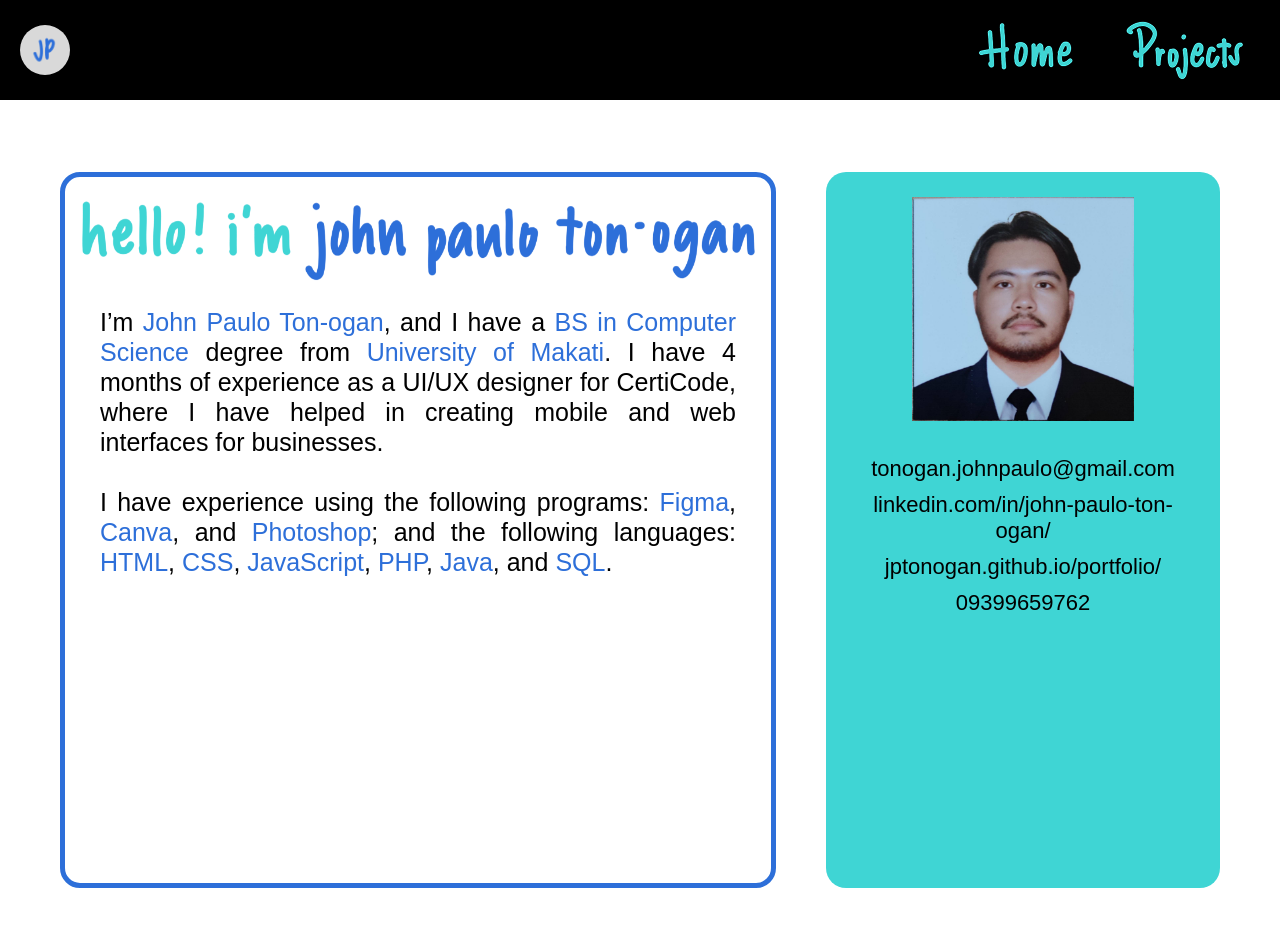
<file: index.html>
<!DOCTYPE html>
<html lang="en">
<head>
  <meta charset="UTF-8">
  <meta name="viewport" content="width=device-width, initial-scale=1">
  <title>JP Ton-ogan: Portfolio</title>
  <link rel="stylesheet" href="styles.css">
</head>
<body>
  <header class="site-header">
    <a class="brand" href="./" aria-label="John Paulo — Home">
      <img src="images/logo.png" alt="JP" width="50" height="50">
    </a>

    <nav class="navigation" aria-label="Main navigation">
      <a href="index.html" aria-current="page">
        <img src="images/home.png" alt="Home" width="112" height="63">
      </a>
      <a href="projects.html">
        <img
          src="images/projects.png"
          alt="Projects"
          width="133"
          height="72"
        >
      </a>
    </nav>
  </header>

  <main class="portfolio">
    <section class="about" aria-labelledby="intro-title">
      <h1 id="intro-title" class="intro-title">
        <img
          src="images/hello-banner.png"
          alt="Hello! I'm John Paulo Ton-ogan"
          width="876"
          height="147"
        >
      </h1>

      <div class="biography">
        <p>
          I’m <span>John Paulo Ton-ogan</span>, and I have a
          <span>BS in Computer Science</span> degree from
          <span>University of Makati</span>. I have 4 months of
          experience as a UI/UX designer for CertiCode, where I have
          helped in creating mobile and web interfaces for businesses.
        </p>

        <p>
          I have experience using the following programs:
          <span>Figma</span>, <span>Canva</span>, and
          <span>Photoshop</span>; and the following languages:
          <span>HTML</span>, <span>CSS</span>,
          <span>JavaScript</span>, <span>PHP</span>,
          <span>Java</span>, and <span>SQL</span>.
        </p>
      </div>
    </section>

    <aside class="contact-card" aria-label="Contact information">
      <img
        class="portrait"
        src="images/profile.jpg"
        alt="John Paulo Ton-ogan"
        width="222"
        height="224"
      >

      <address class="contact-links">
        <a href="">
          tonogan.johnpaulo@gmail.com
        </a>
        <a href="https://www.linkedin.com/in/john-paulo-ton-ogan/">
          linkedin.com/in/john-paulo-ton-ogan/
        </a>
        <a href="https://jptonogan.github.io/portfolio/">
          jptonogan.github.io/portfolio/
        </a>
        <a href="">
          09399659762
        </a>
      </address>
    </aside>
  </main>
</body>
</html>
</file>
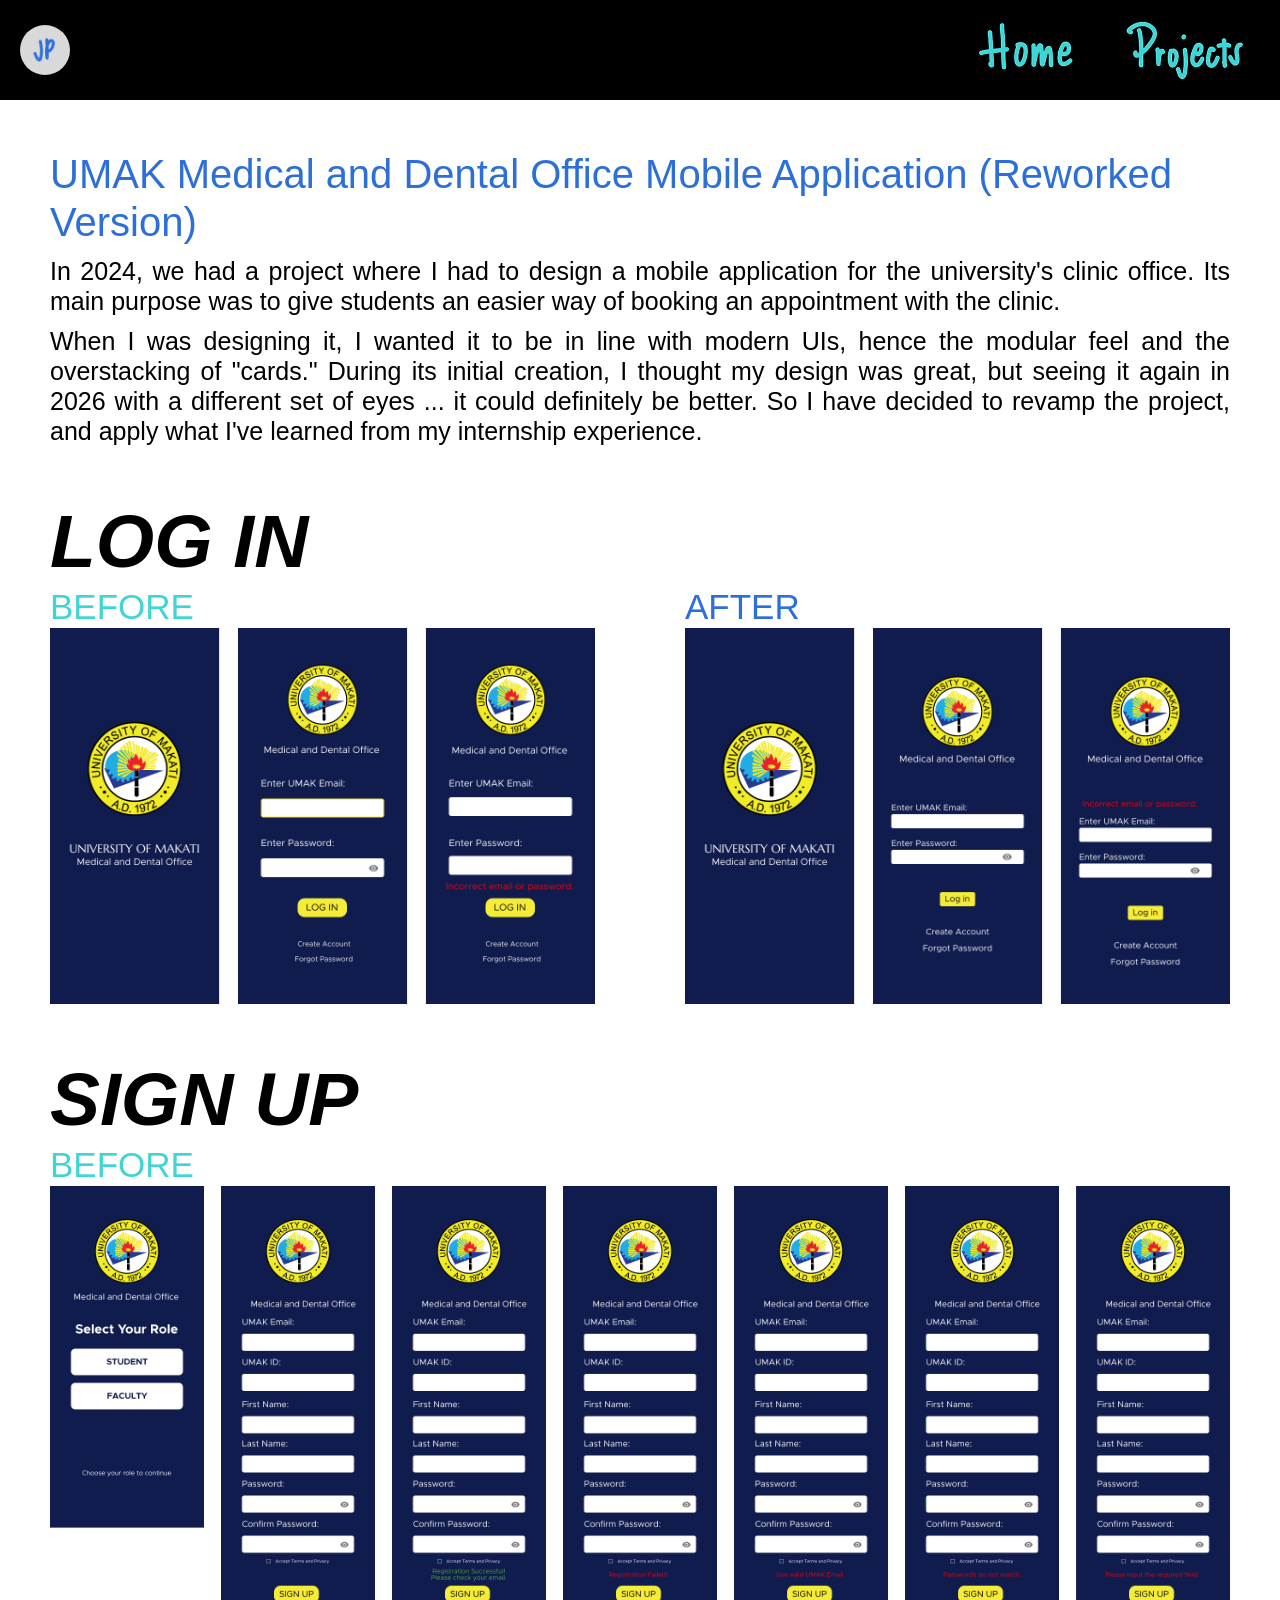
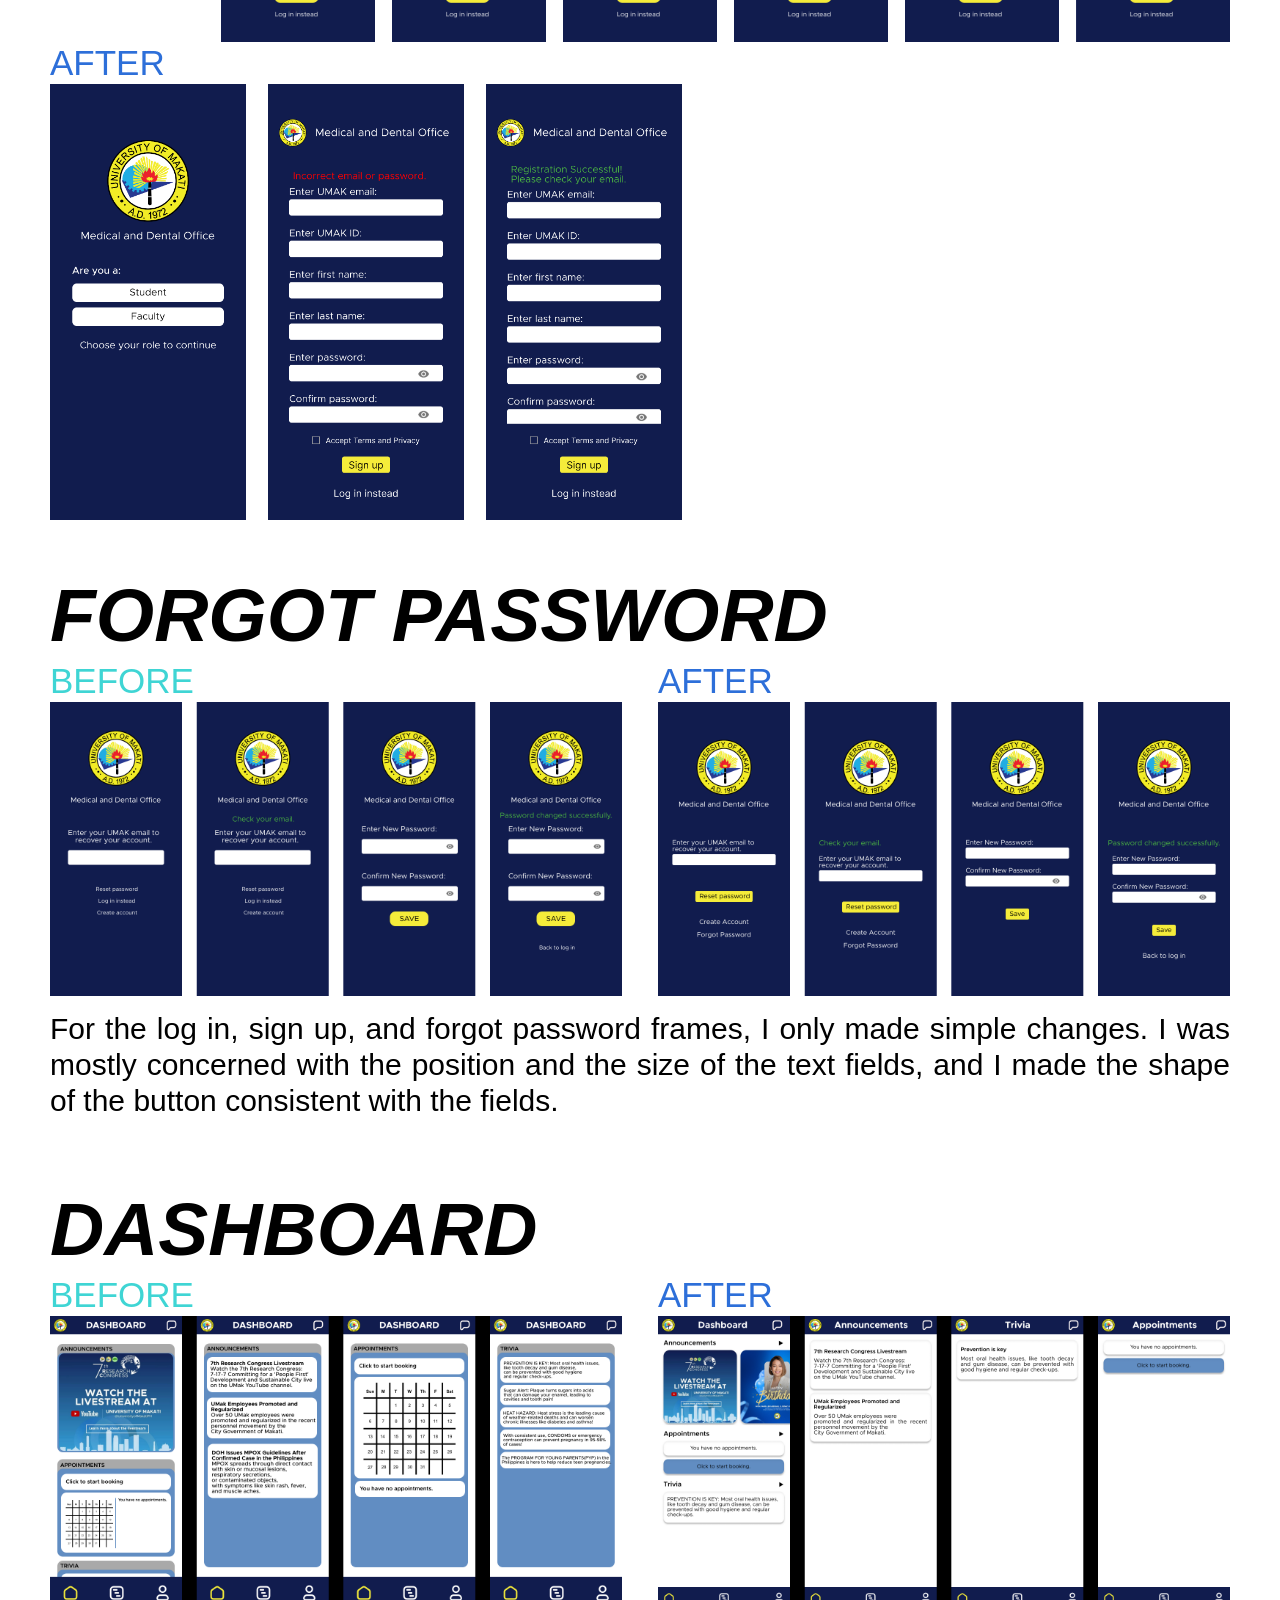
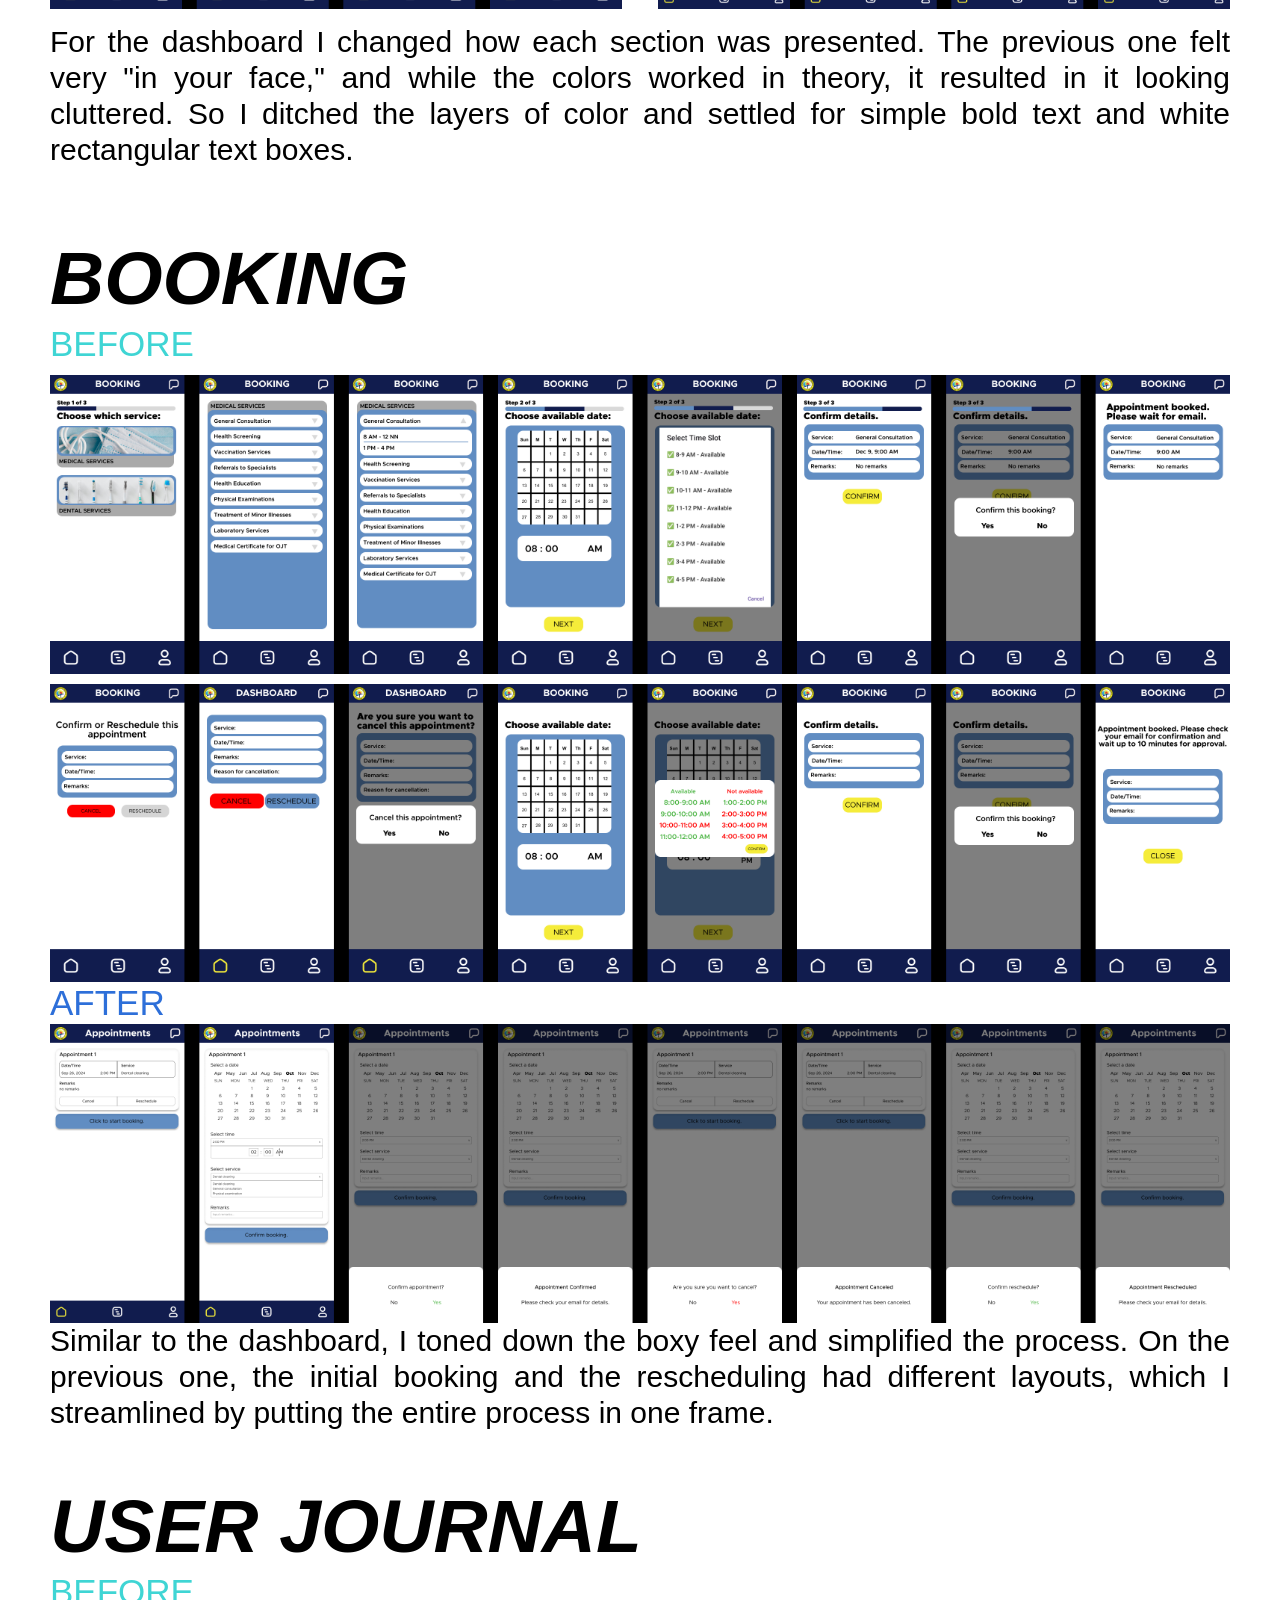
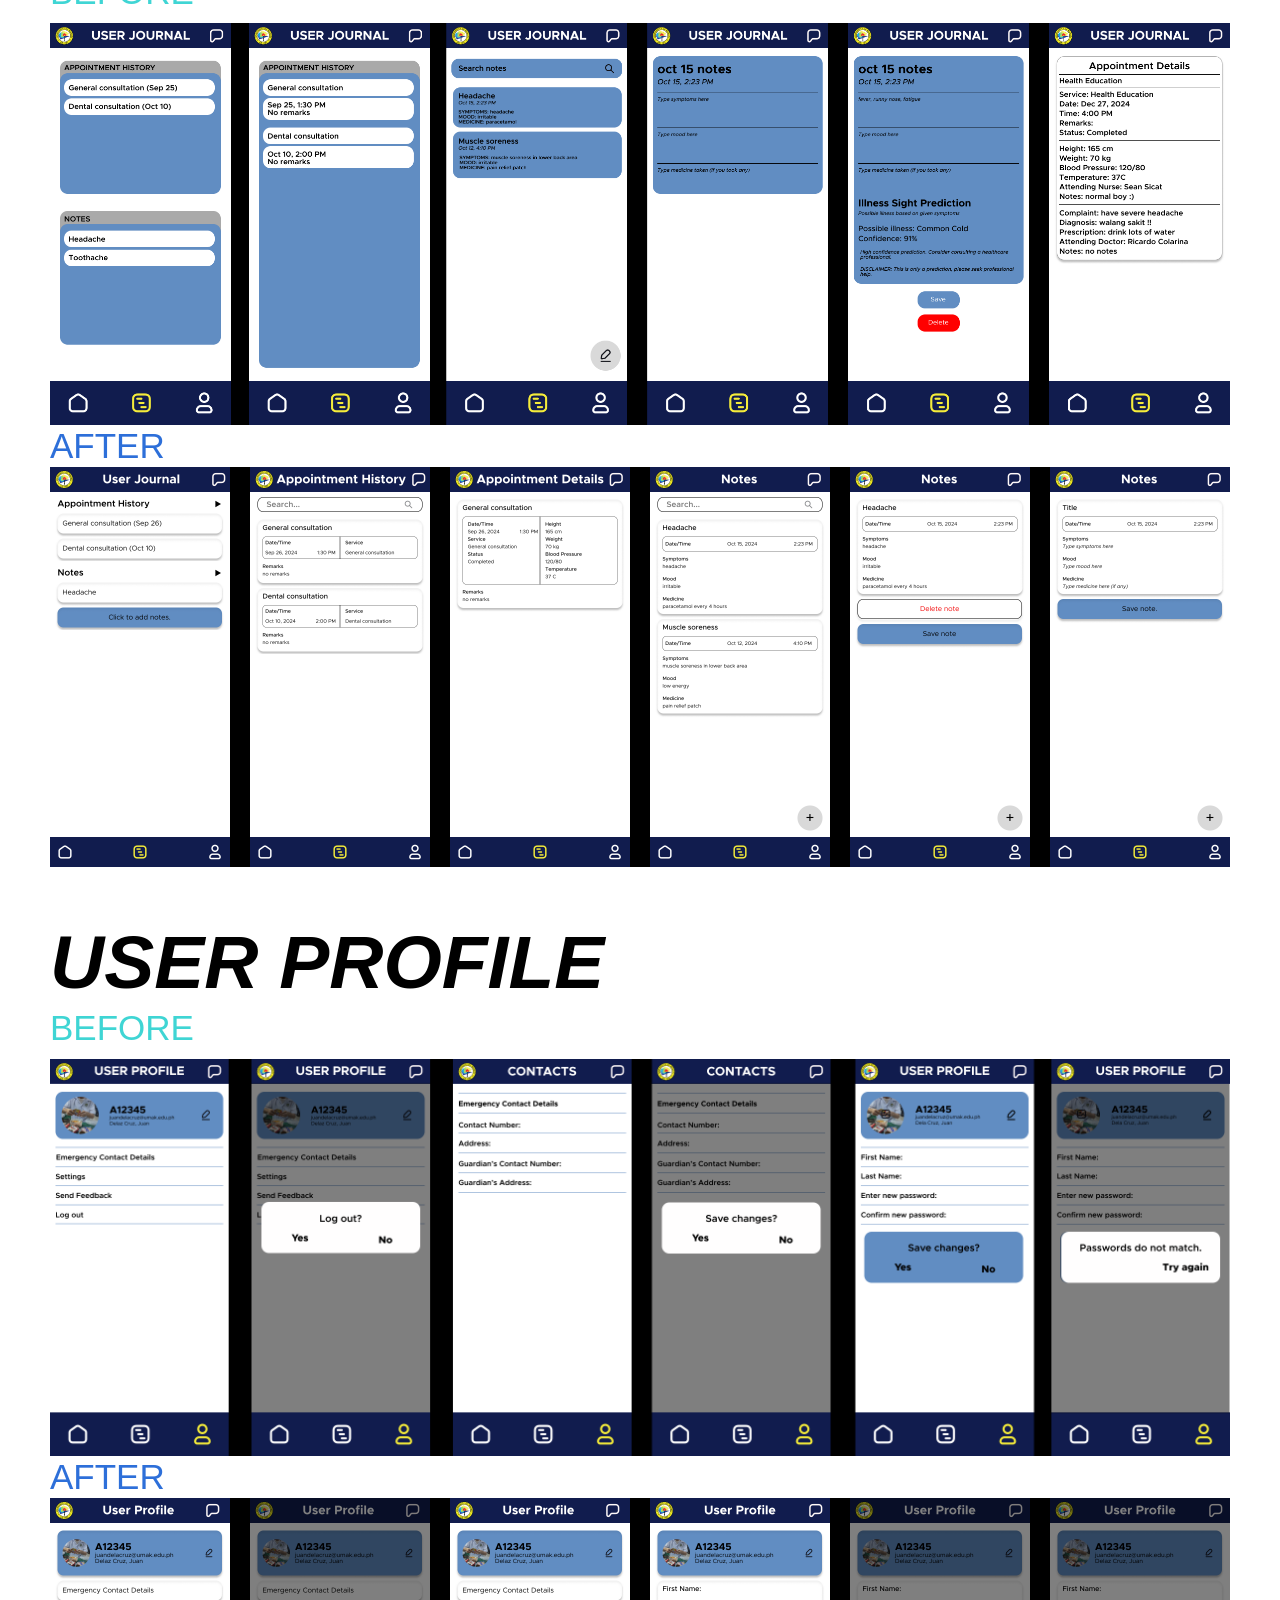
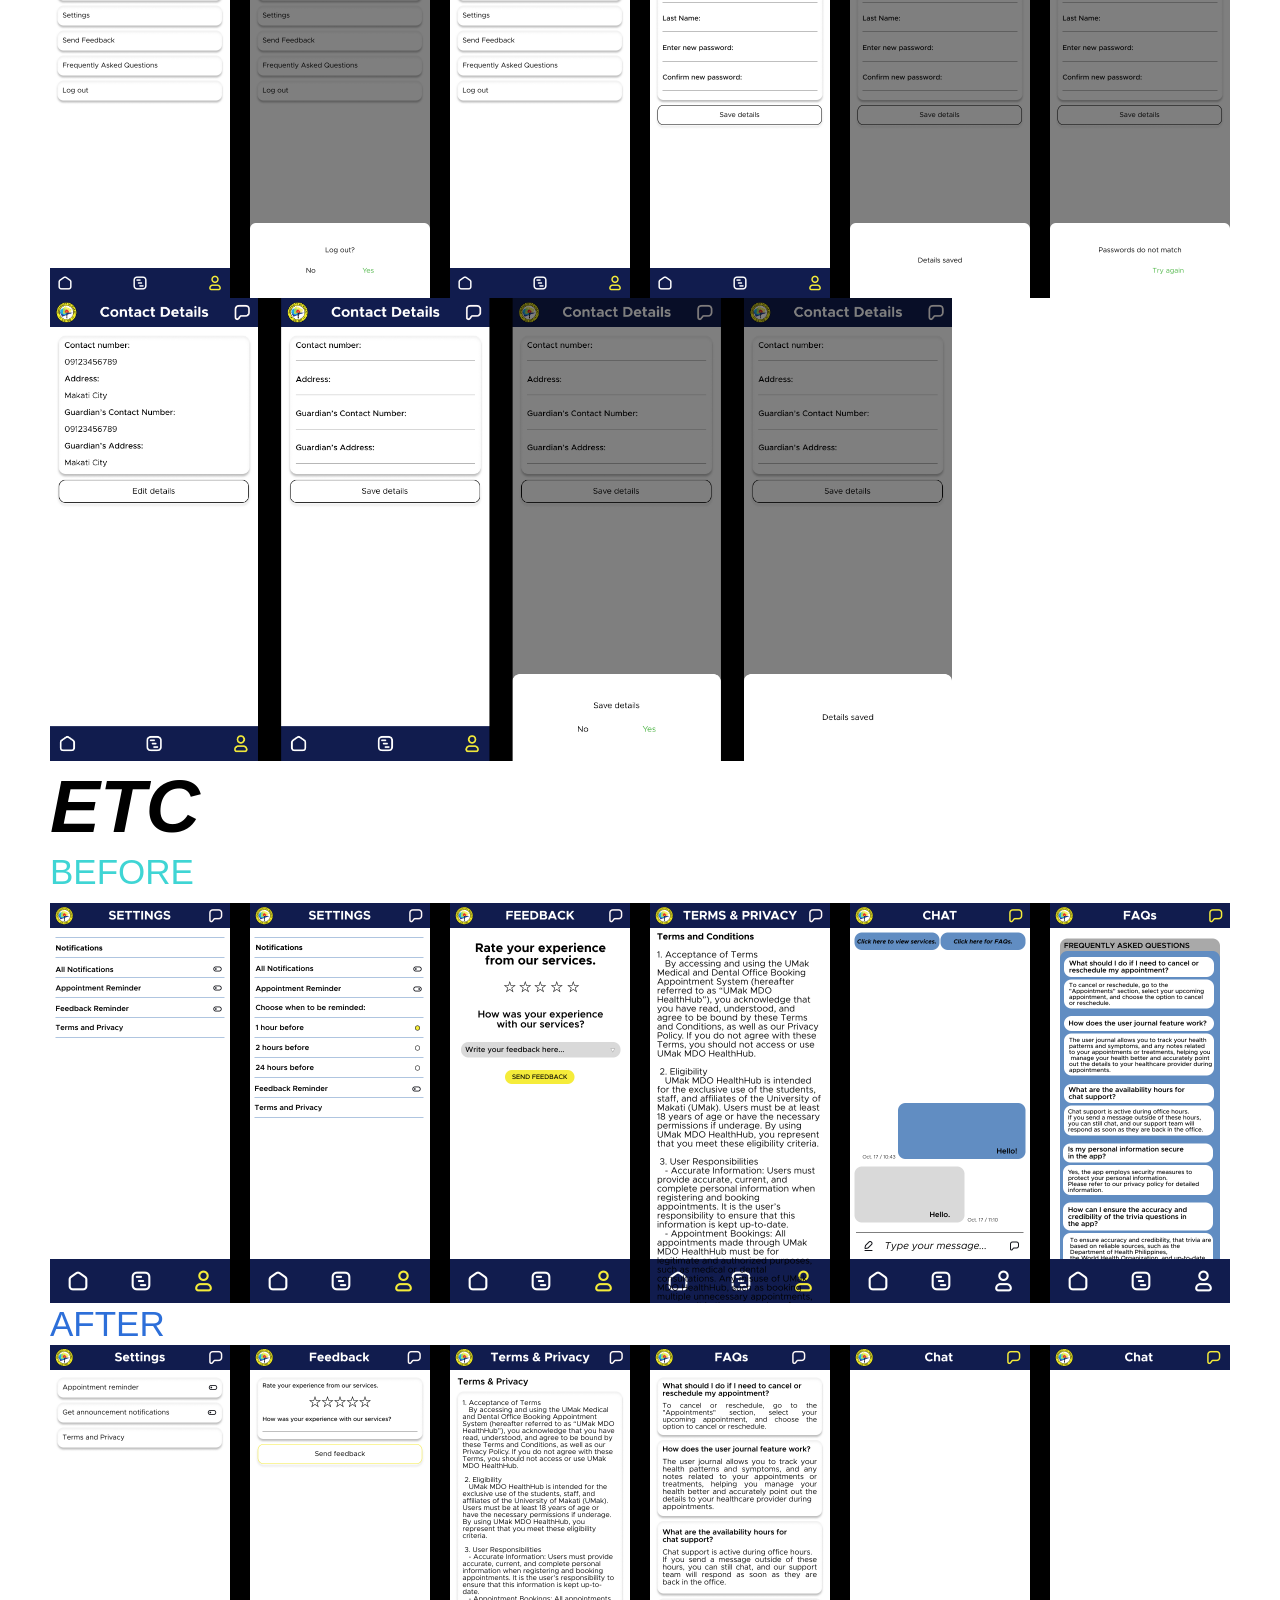
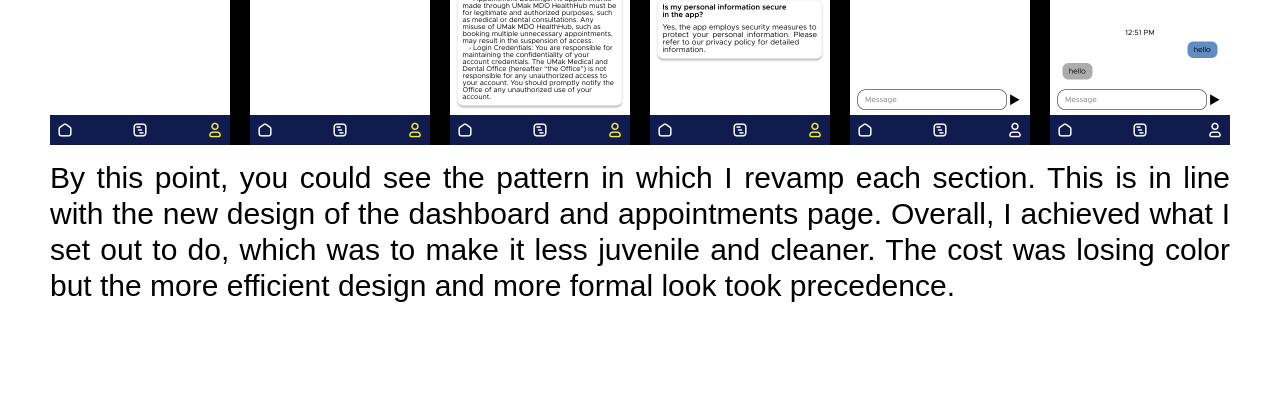
<file: projects.html>
<!DOCTYPE html>
<html lang="en">
<head>
  <meta charset="UTF-8">
  <meta name="viewport" content="width=device-width, initial-scale=1">

  <title>Project</title>

  <!-- Shared styling from the first page -->
  <link rel="stylesheet" href="styles.css">

  <!-- Additional styling for this page -->
  <link rel="stylesheet" href="projects.css">
</head>
<body>
  <header class="site-header">
    <a
      class="brand"
      href="index.html"
      aria-label="John Paulo — Home"
    >
      <img
        src="images/logo.png"
        alt="JP"
        width="50"
        height="50"
      >
    </a>

    <nav class="navigation" aria-label="Main navigation">
      <a href="index.html">
        <img
          src="images/home.png"
          alt="Home"
          width="112"
          height="63"
        >
      </a>

      <a href="projects.html" aria-current="page">
        <img
          src="images/projects.png"
          alt="Projects"
          width="133"
          height="72"
        >
      </a>
    </nav>
  </header>

  <main class="project-page">
    <article class="case-study" aria-labelledby="project-title">
      <header class="project-intro">
        <h1 id="project-title">
          UMAK Medical and Dental Office Mobile Application
          (Reworked Version)
        </h1>

        <p>
          In 2024, we had a project where I had to design a mobile
          application for the university's clinic office. Its main
          purpose was to give students an easier way of booking an
          appointment with the clinic.
        </p>

        <p>
          When I was designing it, I wanted it to be in line with
          modern UIs, hence the modular feel and the overstacking
          of "cards." During its initial creation, I thought my
          design was great, but seeing it again in 2026 with a
          different set of eyes ... it could definitely be better.
          So I have decided to revamp the project, and apply what
          I've learned from my internship experience.
        </p>
      </header>

      <!-- LOG IN -->
      <section class="project-section" aria-labelledby="login-title">
        <h2 id="login-title">LOG IN</h2>

        <div class="comparison-grid comparison-grid--login">
          <figure class="comparison comparison--before">
            <figcaption>BEFORE</figcaption>
            <img
              src="images/b/b log in.png"
              alt="Original login screens"
              width="625"
              height="431"
            >
          </figure>

          <figure class="comparison comparison--after">
            <figcaption>AFTER</figcaption>
            <img
              src="images/a/a log in.png"
              alt="Reworked login screens"
              width="625"
              height="431"
            >
          </figure>
        </div>
      </section>

      <!-- SIGN UP -->
      <section class="project-section" aria-labelledby="signup-title">
        <h2 id="signup-title">SIGN UP</h2>

        <figure class="comparison comparison--before">
          <figcaption>BEFORE</figcaption>
          <img
            src="images/b/b sign up.png"
            alt="Original sign-up flow"
            width="1340"
            height="519"
            loading="lazy"
          >
        </figure>

        <figure
          class="comparison comparison--after comparison--signup"
        >
          <figcaption>AFTER</figcaption>
          <img
            src="images/a/a sign up.png"
            alt="Reworked sign-up flow"
            width="632"
            height="436"
            loading="lazy"
          >
        </figure>
      </section>

      <!-- FORGOT PASSWORD -->
      <section
        class="project-section"
        aria-labelledby="forgot-password-title"
      >
        <h2 id="forgot-password-title">FORGOT PASSWORD</h2>

        <div class="comparison-grid">
          <figure class="comparison comparison--before">
            <figcaption>BEFORE</figcaption>
            <img
              src="images/b/b forgot pw.png"
              alt="Original password recovery screens"
              width="652"
              height="335"
              loading="lazy"
            >
          </figure>

          <figure class="comparison comparison--after">
            <figcaption>AFTER</figcaption>
            <img
              src="images/a/a forgot pw.png"
              alt="Reworked password recovery screens"
              width="652"
              height="335"
              loading="lazy"
            >
          </figure>
        </div>

        <p class="project-note">
          For the log in, sign up, and forgot password frames, I
          only made simple changes. I was mostly concerned with
          the position and the size of the text fields, and I
          made the shape of the button consistent with the fields.
        </p>
      </section>

      <!-- DASHBOARD -->
      <section
        class="project-section"
        aria-labelledby="dashboard-title"
      >
        <h2 id="dashboard-title">DASHBOARD</h2>

        <div class="comparison-grid">
          <figure class="comparison comparison--before">
            <figcaption>BEFORE</figcaption>
            <img
              src="images/b/b dashboard.png"
              alt="Original dashboard screens"
              width="652"
              height="335"
              loading="lazy"
            >
          </figure>

          <figure class="comparison comparison--after">
            <figcaption>AFTER</figcaption>
            <img
              src="images/a/a dashboard.png"
              alt="Reworked dashboard screens"
              width="652"
              height="335"
              loading="lazy"
            >
          </figure>
        </div>

        <p class="project-note">
          For the dashboard I changed how each section was
          presented. The previous one felt very "in your face,"
          and while the colors worked in theory, it resulted in
          it looking cluttered. So I ditched the layers of color
          and settled for simple bold text and white rectangular
          text boxes.
        </p>
      </section>

      <!-- BOOKING -->
      <section
        class="project-section"
        aria-labelledby="booking-title"
      >
        <h2 id="booking-title">BOOKING</h2>

        <figure
          class="comparison comparison--before comparison--spaced"
        >
          <figcaption>BEFORE</figcaption>

          <div class="screenshot-stack">
            <img
              src="images/b/b create booking.png"
              alt="Original appointment booking flow"
              width="1340"
              height="339"
              loading="lazy"
            >
            <img
              src="images/b/b create booking 2.png"
              alt="Original appointment rescheduling flow"
              width="1340"
              height="339"
              loading="lazy"
            >
          </div>
        </figure>

        <figure class="comparison comparison--after">
          <figcaption>AFTER</figcaption>
          <img
            src="images/a/a create booking.png"
            alt="Reworked unified appointment booking flow"
            width="1340"
            height="339"
            loading="lazy"
          >
        </figure>

        <p class="project-note project-note--flush">
          Similar to the dashboard, I toned down the boxy feel
          and simplified the process. On the previous one, the
          initial booking and the rescheduling had different
          layouts, which I streamlined by putting the entire
          process in one frame.
        </p>
      </section>

      <!-- USER JOURNAL -->
      <section
        class="project-section"
        aria-labelledby="journal-title"
      >
        <h2 id="journal-title">USER JOURNAL</h2>

        <figure
          class="comparison comparison--before comparison--spaced"
        >
          <figcaption>BEFORE</figcaption>
          <img
            src="images/b/b user journal.png"
            alt="Original user journal screens"
            width="1339"
            height="456"
            loading="lazy"
          >
        </figure>

        <figure class="comparison comparison--after">
          <figcaption>AFTER</figcaption>
          <img
            src="images/a/a user journal.png"
            alt="Reworked user journal screens"
            width="1340"
            height="454"
            loading="lazy"
          >
        </figure>
      </section>

      <!-- USER PROFILE -->
      <section
        class="project-section"
        aria-labelledby="profile-title"
      >
        <h2 id="profile-title">USER PROFILE</h2>

        <figure
          class="comparison comparison--before comparison--spaced"
        >
          <figcaption>BEFORE</figcaption>
          <img
            src="images/b/b user profile.png"
            alt="Original user profile screens"
            width="1340"
            height="451"
            loading="lazy"
          >
        </figure>

        <figure class="comparison comparison--after">
          <figcaption>AFTER</figcaption>

          <div class="screenshot-stack screenshot-stack--flush">
            <img
              src="images/a/a user profile.png"
              alt="Reworked user profile screens"
              width="1340"
              height="454"
              loading="lazy"
            >
            <img
              class="profile-detail"
              src="images/a/a user profile 2.png"
              alt="Additional reworked user profile screens"
              width="902"
              height="463"
              loading="lazy"
            >
          </div>
        </figure>

      <!-- ETC -->
      <section class="project-section" aria-labelledby="etc-title">
        <h2 id="etc-title">ETC</h2>

        <figure
          class="comparison comparison--before comparison--spaced"
        >
          <figcaption>BEFORE</figcaption>
          <img
            src="images/b/b etc.png"
            alt="Additional original application screens"
            width="1340"
            height="454"
            loading="lazy"
          >
        </figure>

        <figure class="comparison comparison--after">
          <figcaption>AFTER</figcaption>
          <img
            src="images/a/a etc.png"
            alt="Additional reworked application screens"
            width="1340"
            height="454"
            loading="lazy"
          >
        </figure>

        <p class="project-note">
          By this point, you could see the pattern in which I
          revamp each section. This is in line with the new
          design of the dashboard and appointments page.
          Overall, I achieved what I set out to do, which was
          to make it less juvenile and cleaner. The cost was
          losing color but the more efficient design and
          more formal look took precedence.
        </p>
      </section>
    </article>
  </main>
</body>
</html>
</file>
<file: styles.css>
:root {
  --blue: #2d6fd9;
  --turquoise: #3fd5d4;
  --body-font: "Neue Haas Grotesk Display Pro", Arial, sans-serif;
}

* {
  box-sizing: border-box;
}

body {
  margin: 0;
  background: #fff;
  color: #000;
  font-family: var(--body-font);
  font-weight: 400;
}

img {
  display: block;
  max-width: 100%;
}

.site-header {
  height: 100px;
  padding: 0 26px 0 20px;
  display: flex;
  align-items: center;
  justify-content: space-between;
  background: #000;
}

.brand {
  display: block;
  flex-shrink: 0;
  width: 50px;
  height: 50px;
  overflow: hidden;
  border-radius: 50%;
  background: #d9d9d9;
}

.navigation {
  display: flex;
  align-items: center;
  gap: 35px;
}

.navigation a {
  display: block;
}

.navigation img {
  object-fit: contain;
}

/* At 1440px: 876px about + 50px gap + 394px contact. */
.portfolio {
  display: grid;
  grid-template-columns: minmax(0, 1fr) 394px;
  align-items: stretch;
  gap: 50px;
  min-height: 850px;
  padding: 72px 60px 62px;
}

.about,
.contact-card {
  min-width: 0;
  min-height: 716px;
  border-radius: 20px;
}

.about {
  position: relative;
  padding-top: 5px;
}

/* Inset outline preserves the heading's original full width. */
.about::after {
  content: "";
  position: absolute;
  inset: 0;
  border: 5px solid var(--blue);
  border-radius: inherit;
  pointer-events: none;
}

.intro-title {
  margin: 0;
  font-size: inherit;
  line-height: 0;
}

.intro-title img {
  width: 100%;
  height: auto;
}

.biography {
  margin-top: 10px;
  padding: 0 40px 40px;
  font-size: 25px;
  line-height: 1.2;
  text-align: justify;
}

.biography p {
  margin: 0;
}

.biography p + p {
  margin-top: 30px;
}

.biography span {
  color: var(--blue);
}

.contact-card {
  display: flex;
  flex-direction: column;
  align-items: center;
  padding: 25px 20px;
  background: var(--turquoise);
}

.portrait {
  width: 222px;
  height: 224px;
  flex-shrink: 0;
  object-fit: cover;
}

.contact-links {
  display: flex;
  flex-direction: column;
  align-items: center;
  gap: 10px;
  width: 100%;
  margin-top: 35px;
  font-size: 22px;
  line-height: 26px;
  font-style: normal;
  text-align: center;
}

.contact-links a {
  max-width: 100%;
  color: inherit;
  text-decoration: none;
  overflow-wrap: anywhere;
}

.contact-links a:hover {
  text-decoration: underline;
}

a:focus-visible {
  outline: 3px solid var(--blue);
  outline-offset: 5px;
}

@media (max-width: 1100px) {
  .portfolio {
    grid-template-columns: minmax(0, 1fr) 320px;
    gap: 30px;
    padding: 48px 30px;
  }

  .biography {
    padding-inline: 28px;
    font-size: 21px;
  }

  .contact-links {
    font-size: 18px;
  }
}

@media (max-width: 760px) {
  .site-header {
    height: 80px;
    padding-inline: 20px;
  }

  .navigation {
    gap: 20px;
  }

  .navigation img {
    width: auto;
    height: 48px;
  }

  .portfolio {
    grid-template-columns: 1fr;
    gap: 24px;
    min-height: auto;
    padding: 32px 20px;
  }

  .about,
  .contact-card {
    min-height: auto;
  }

  .biography {
    padding: 12px 24px 32px;
    font-size: 18px;
    text-align: left;
  }

  .biography p + p {
    margin-top: 24px;
  }

  .contact-card {
    padding: 28px 20px 36px;
  }
}
</file>
<file: projects.css>
/* ==========================================
   Projects page
   Shared styles remain in styles.css
   ========================================== */

.project-page {
  padding: 50px 50px 92px;
}

.case-study {
  display: flex;
  flex-direction: column;
  gap: 50px;
  width: 100%;
}

/* Project introduction */

.project-intro {
  display: flex;
  flex-direction: column;
  gap: 10px;
  max-width: 1320px;
}

.project-intro h1 {
  margin: 0;
  color: var(--blue);
  font-family: var(--body-font);
  font-size: 40px;
  font-weight: 500;
  line-height: 1.2;
}

.project-intro p {
  margin: 0;
  font-size: 25px;
  line-height: 1.2;
  text-align: justify;
}

/* Section headings */

.project-section {
  min-width: 0;
}

.project-section h2 {
  margin: 0;
  font-family: var(--body-font);
  font-size: 75px;
  font-weight: 900;
  font-style: italic;
  line-height: 1.2;
}

/* Before / after comparisons */

.comparison {
  min-width: 0;
  margin: 0;
}

.comparison figcaption {
  margin: 0;
  font-size: 35px;
  font-weight: 500;
  line-height: 42px;
}

.comparison--before figcaption {
  color: var(--turquoise);
}

.comparison--after figcaption {
  color: var(--blue);
}

.comparison img {
  display: block;
  width: 100%;
  height: auto;
}

/* Password recovery and dashboard:
   652px + 36px gap + 652px at a 1440px viewport. */

.comparison-grid {
  display: grid;
  grid-template-columns: repeat(2, minmax(0, 1fr));
  align-items: start;
  gap: 36px;
}

/* Login:
   625px + 90px gap + 625px at a 1440px viewport. */

.comparison-grid--login {
  gap: 90px;
}

/* Sign-up's "after" image is narrower in the frame. */

.comparison--signup {
  width: min(100%, 632px);
}

/* Some original sections have 10px below the label. */

.comparison--spaced figcaption {
  margin-bottom: 10px;
}

/* Multiple screenshot rows */

.screenshot-stack {
  display: flex;
  flex-direction: column;
  align-items: flex-start;
  gap: 10px;
}

.screenshot-stack--flush {
  gap: 0;
}

.screenshot-stack .profile-detail {
  width: min(100%, 902px);
}

/* Descriptions */

.project-note {
  margin: 0;
  padding-block: 15px;
  font-size: 30px;
  line-height: 1.2;
  text-align: justify;
}

.project-note--flush {
  padding-block: 0;
}

.project-draft {
  margin: 0;
  font-size: 20px;
  line-height: 1.2;
}

/* Same tablet breakpoint as the first page */

@media (max-width: 1100px) {
  .project-page {
    padding: 48px 30px;
  }

  .case-study {
    gap: 40px;
  }

  .project-intro h1 {
    font-size: 34px;
  }

  .project-intro p {
    font-size: 21px;
  }

  .project-section h2 {
    font-size: 58px;
  }

  .comparison-grid,
  .comparison-grid--login {
    gap: 30px;
  }

  .comparison figcaption {
    font-size: 28px;
    line-height: 36px;
  }

  .project-note {
    font-size: 24px;
  }
}

/* Same mobile breakpoint as the first page */

@media (max-width: 760px) {
  .project-page {
    padding: 32px 20px;
  }

  .case-study {
    gap: 32px;
  }

  .project-intro {
    gap: 16px;
  }

  .project-intro h1 {
    font-size: 28px;
    line-height: 1.2;
  }

  .project-intro p {
    font-size: 18px;
    line-height: 1.4;
    text-align: left;
  }

  .project-section h2 {
    margin-bottom: 8px;
    font-size: clamp(28px, 7vw, 44px);
    line-height: 1.15;
    overflow-wrap: anywhere;
  }

  .comparison-grid,
  .comparison-grid--login {
    grid-template-columns: 1fr;
    gap: 20px;
  }

  .comparison figcaption {
    font-size: 23px;
    line-height: 32px;
  }

  /* Add separation when full-width comparisons stack. */
  .project-section > .comparison + .comparison {
    margin-top: 20px;
  }

  .project-note {
    padding-block: 16px;
    font-size: 18px;
    line-height: 1.4;
    text-align: left;
  }

  .project-draft {
    font-size: 16px;
  }
}
</file>
